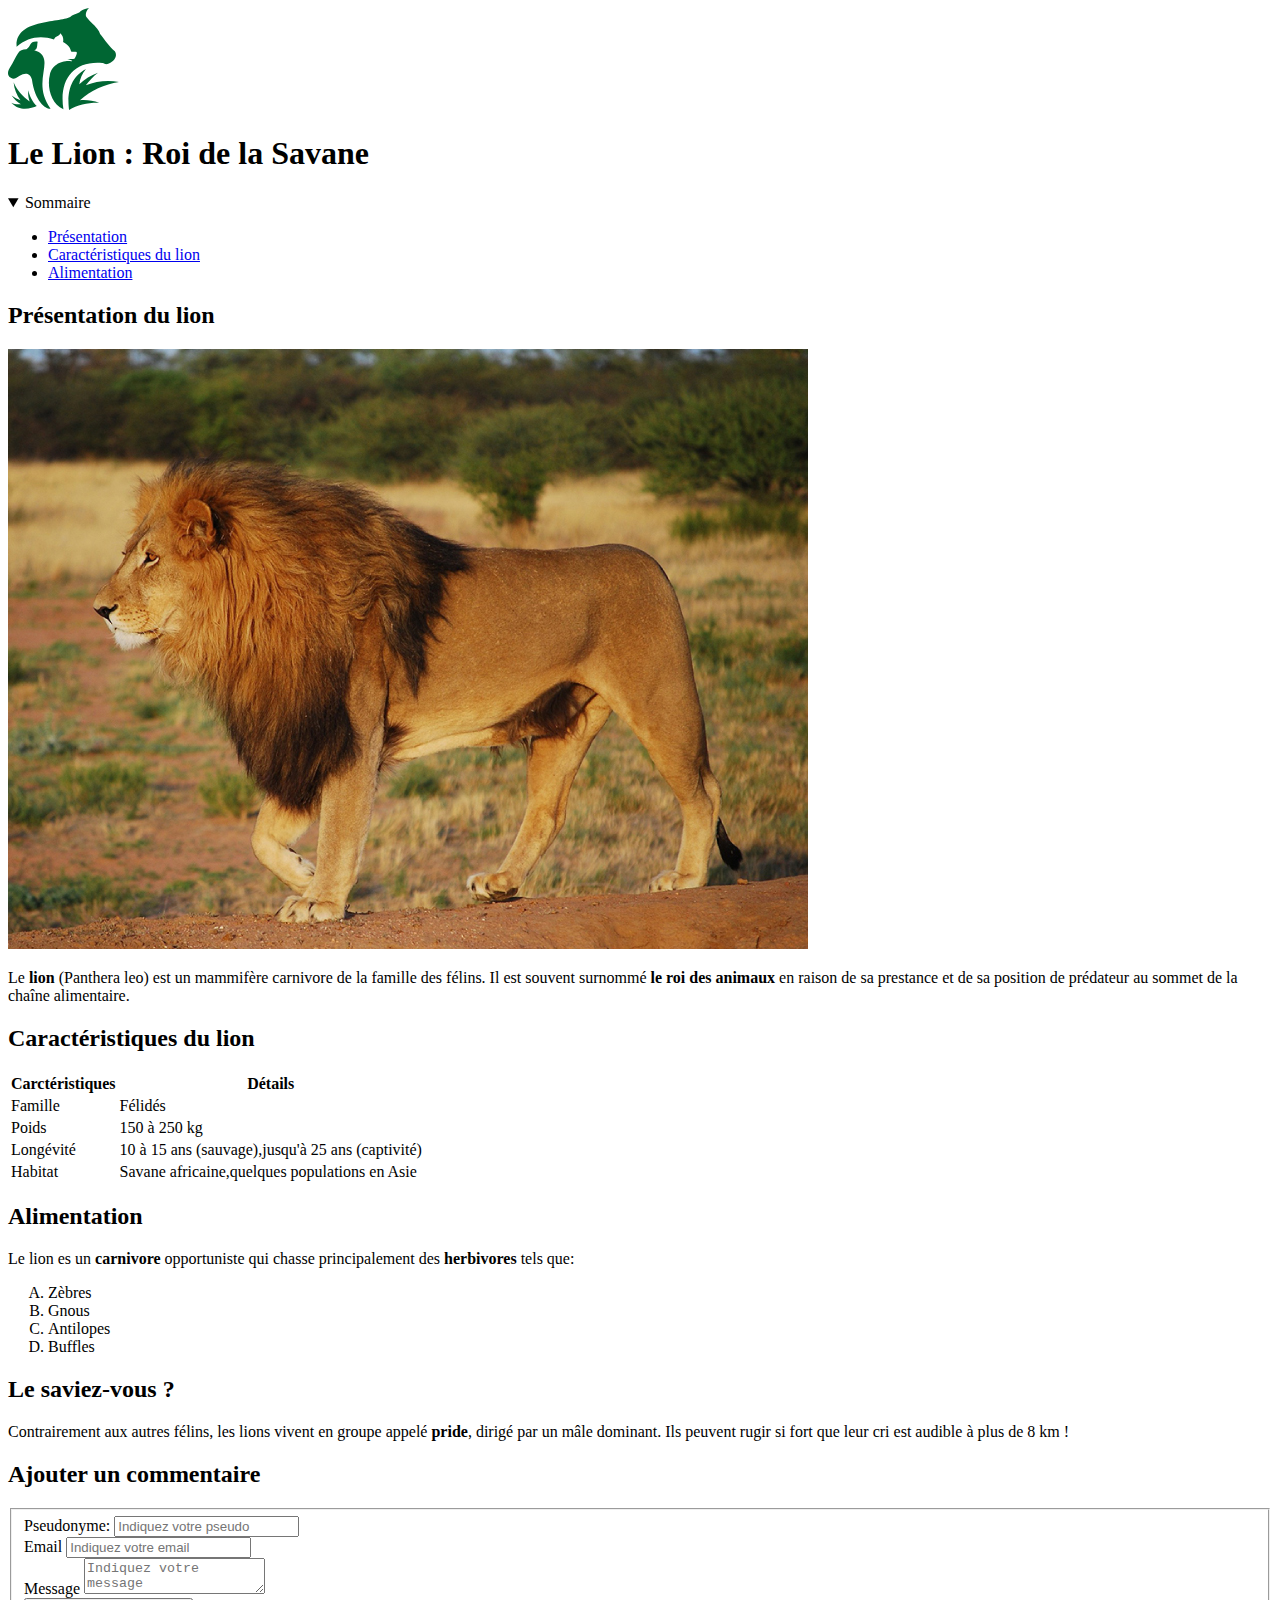
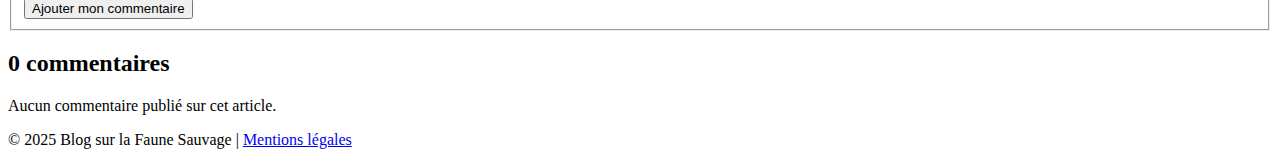
<file: index.html>
<!DOCTYPE html>
<html lang="fr">

<head>
    <meta charset="UTF-8">
    <meta name="viewport" content="width=device-width, initial-scale=1.0">
    <meta name="description" content="Vive le roi lion, gloire à Simba.">
    <meta name="author" content="Mr Lapin">
    <title>le lion</title>
    <link href="https://www.afecdax.ovh/ressources/dev/html/exercices/htmlstarter.css" rel="stylesheet" />
</head>

<body>
    <section>
        <div class="">
            <img src="images/logo (1).svg" alt="logo avec des têtes d'animaux, vache, cochon, brebis">
        </div>
        <div class="">
            <h1>Le Lion : Roi de la Savane</h1>
        </div>
    </section>
    <section>
        <nav>
            <div class="">
                <details open="true">
                    <summary>Sommaire</summary>
                    <ul>
                        <li><a href="#Présentation-du-lion">Présentation</a></li>
                        <li><a href="#Caractéristiques-du-lion">Caractéristiques du lion</a></li>
                        <li><a href="#Alimentation">Alimentation</a></li>
                    </ul>
                </details>
            </div>
        </nav>
    </section>
    <section>
        <div class="">
            <h2 id="Présentation-du-lion">Présentation du lion</h2>
            <picture>
                <source srcset="images/lion_mobile.jpg" media="(max-width: 600px)">
                <img src="images/lion_desktop.jpg" alt="un lion">
            </picture>
        </div>
        <div class="">
            <p>Le<strong> lion </strong>(Panthera leo) est un mammifère carnivore de la famille des félins. Il est
                souvent surnommé <strong>le roi des animaux </strong>en raison de sa prestance et de sa position de
                prédateur au sommet de la chaîne alimentaire.
            </p>
        </div>
    </section>
    <section>
        <div class="">
            <h2 id="Caractéristiques-du-lion">Caractéristiques du lion</h2>

        </div>
    </section>
    <section>
        <div class="">
            <table>
                <tr>
                    <th>Carctéristiques</th>
                    <th>Détails</th>
                </tr>
                <tr>
                    <td>Famille</td>
                    <td>Félidés</td>
                </tr>
                <tr>
                    <td>Poids</td>
                    <td>150 à 250 kg</td>
                </tr>
                <tr>
                    <td>Longévité</td>
                    <td>10 à 15 ans (sauvage),jusqu'à 25 ans (captivité)</td>
                </tr>
                <tr>
                    <td>Habitat</td>
                    <td>Savane africaine,quelques populations en Asie</td>
                </tr>
            </table>
        </div>
    </section>
    <section>
        <div class="">
            <h2 id="Alimentation">Alimentation</h2>
            <p>Le lion es un <strong>carnivore</strong> opportuniste qui chasse principalement des
                <strong>herbivores</strong> tels que:</p>
            <ol type="A">
                <li>Zèbres</li>
                <li>Gnous</li>
                <li>Antilopes</li>
                <li>Buffles</li>
            </ol>
        </div>
    </section>
    <section>
        <div class="">
            <h2>Le saviez-vous ?</h2>
            <p>Contrairement aux autres félins, les lions vivent en groupe appelé<strong> pride</strong>, dirigé par un
                mâle dominant. Ils peuvent rugir si fort que leur cri est audible à plus de 8 km !</p>
        </div>
    </section>
    <section>
        <div class>
            <h2>Ajouter un commentaire</h2>
        </div>
        <div class="">
            <fieldset>
                <form action="traitement.php" method="post" enctype="multipart/form-data">
                    <div class="">
                        <label for="indiquez votre pseudo">Pseudonyme:</label>
                        <input type="text" placeholder="Indiquez votre pseudo" name="indiquez votre pseudo">
                    </div>
                    <div class="">
                        <label for="Email">Email</label>
                        <input type="email" placeholder="Indiquez votre email" name="indiquez votre email">
                    </div>
                    <div class="">
                        <label for="message">Message</label>
                        <textarea placeholder="Indiquez votre message" name="message" id=""></textarea>
                    </div>
                    <div class="">
                        <input type="hidden" value="civilité">
                    </div>
                    <div class="">
                        <button>Ajouter mon commentaire</button>
                    </div>
                </form>
            </fieldset>
        </div>
    </section>
    <section>
        <div class="">
            <h2>0 commentaires</h2>
            <p>Aucun commentaire publié sur cet article.</p>
        </div>
    </section>
    <section>
        <div class="">
            <footer>
                <p>© 2025 Blog sur la Faune Sauvage | <a href="Mentions légales">Mentions légales</a></p>
            </footer>
        </div>
    </section>

</body>

</html>
</file>
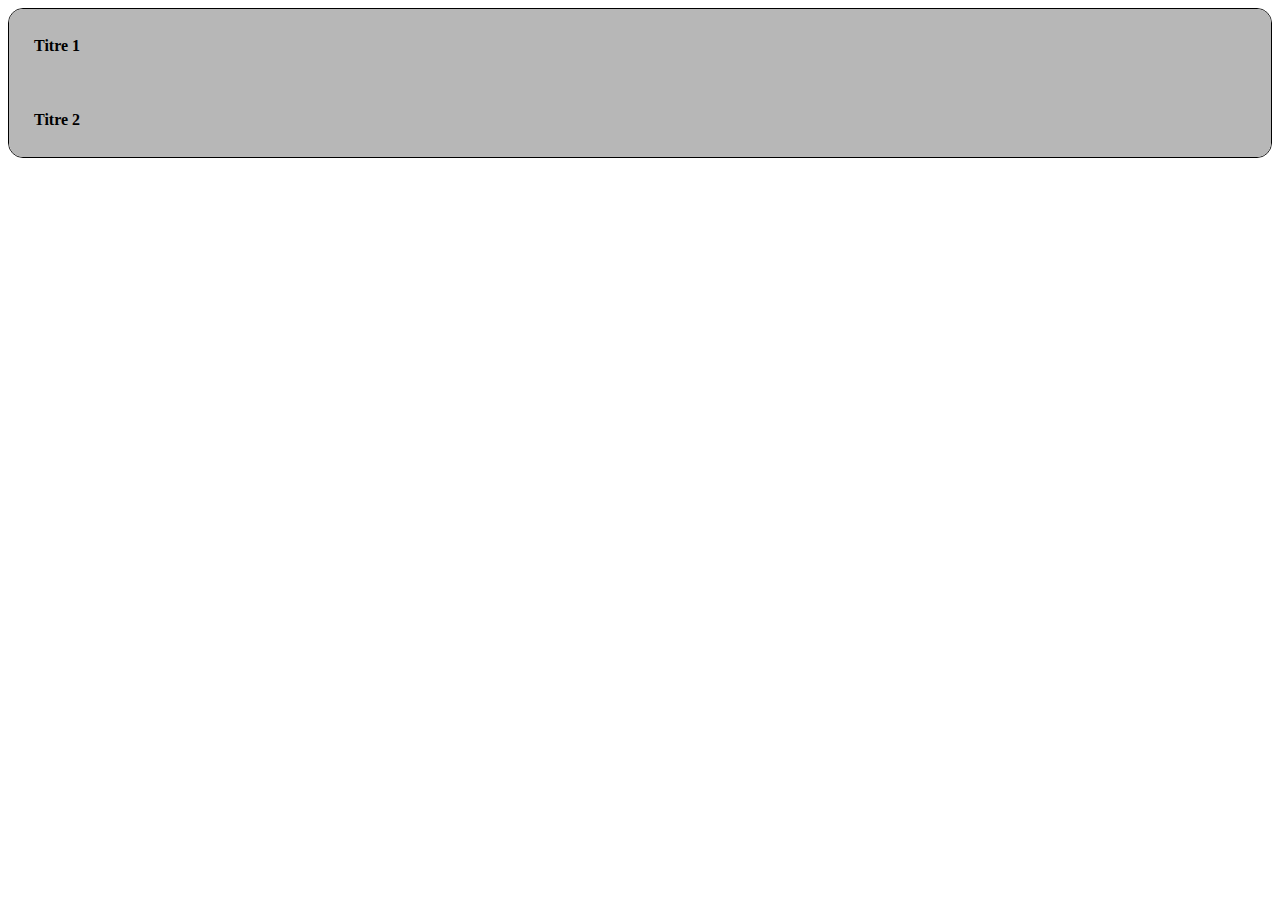
<file: accordeon.html>
<!DOCTYPE html>
<html lang="en">
<head>
    <meta charset="UTF-8">
    <meta name="viewport" content="width=device-width, initial-scale=1.0">
    <link rel="stylesheet" href="accordeon.css">
    <title>ACCORDEON</title>
</head>
<body>
    <div class="accordion">
  <div class="accordion__bloc">
    <div class="accordion__title">
      Titre 1
      <span class="caret"><svg class="caret-down">&darr;</svg></span>
    </div>
    <div class="accordion__answer-bloc">
      <div class="accordion__answer">Contenu 1</div>
    </div>
  </div>

  <div class="accordion__bloc">
    <div class="accordion__title">
      Titre 2
      <span class="caret"><svg class="caret-down">&darr;</svg></span>
    </div>
    <div class="accordion__answer-bloc">
      <div class="accordion__answer">Contenu 2</div>
    </div>
  </div>
</div>

<script defer src="accordeon.js"></script>
</body>
</html>
</file>
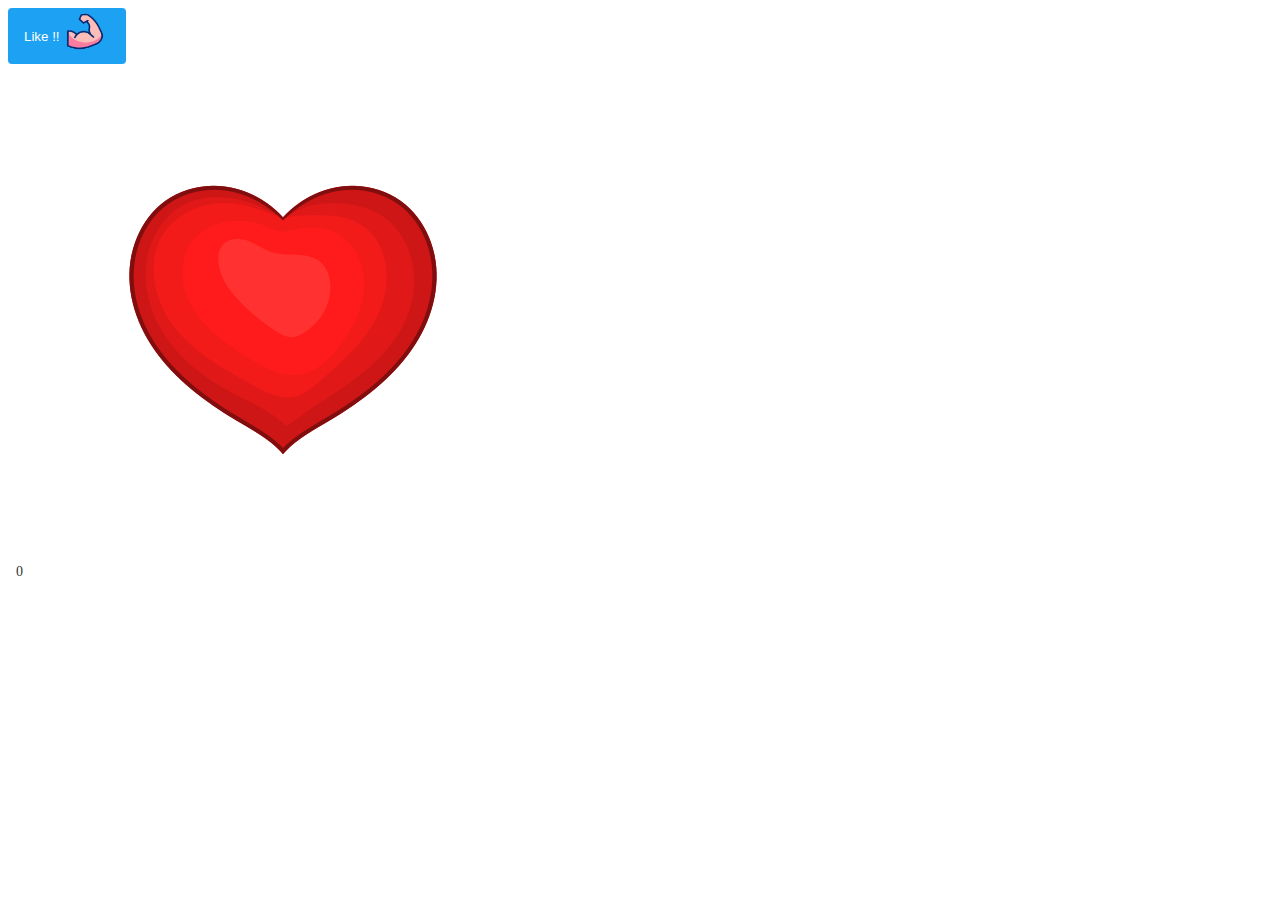
<file: cinema.html>
<!DOCTYPE html>
<html lang="en">
<head>
    <meta charset="UTF-8">
    <meta name="viewport" content="width=device-width, initial-scale=1.0">
    <link rel="stylesheet" href="style.css">
    <title>cinema</title>
</head>
<body>

 <button id= "likeButton" > Like !! <img src="muscle.gif" alt="muscle"> </button> 
<span id="likeCount">0 <img src="forme.png" alt="coeur"></span>
<div class="messageAjouter"></div>

<script defer src="cinema.js"></script>
</body>
</html>
</file>
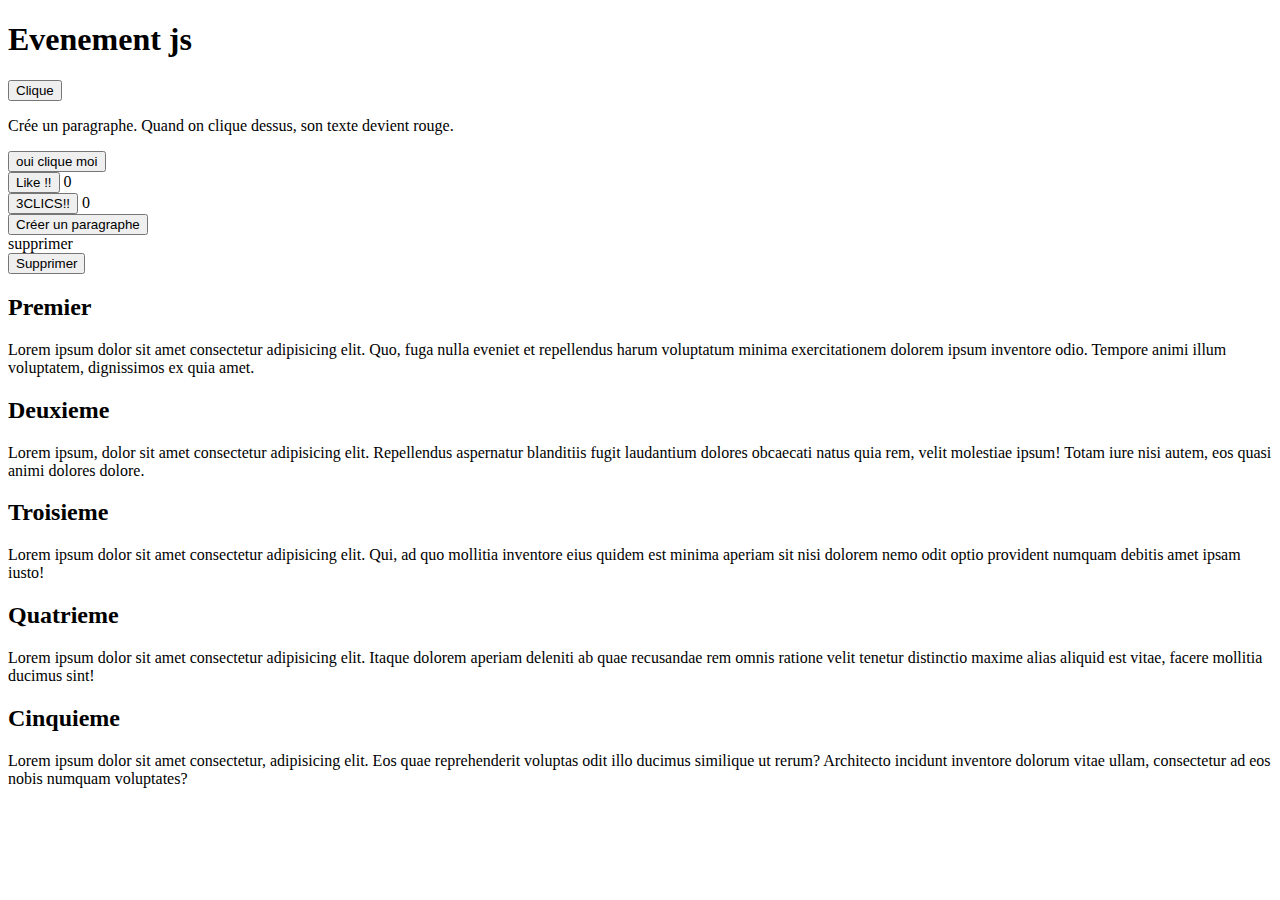
<file: evenement.html>
<!DOCTYPE html>
<html lang="fr">

<head>
    <meta charset="UTF-8">
    <meta name="viewport" content="width=device-width, initial-scale=1.0">
    <title>evenement js</title>
</head>

<body>
    <h1>Evenement js</h1>
    <!--     
    <button onclick="direBonjour()">Clique-moi</button>

    <button id="btnEvent">Clique-moi autrement</button>

    <button id="btnEventObject">Clique pour voir l'objet Event</button>

    <div id="zoneMultiEvent" style="width: 150px; height: 150px; background-color: lightblue;"></div> -->
 
    <!-- exercice 1 -->
    <button onclick="Bravo()">Clique</button>

    <!-- exercice 2 -->
    <div id="couleur">
        <p>Crée un paragraphe. Quand on clique dessus, son texte devient rouge.</p>
    </div>
    <!-- exercice 3  -->
    <button id="grand"> oui clique moi</button>
    <!-- exercice 4 -->
    <div>
        <button id="likeButton"> Like !!</button>
        <span id="likeCount">0</span>
    </div>
    <!-- exercice 5 -->
    <div>
        <button id="Button"> 3CLICS!!</button>
        <span id="Count">0</span>
    </div>
    <!-- exerecice 6 -->

 <button onclick="Paragraphe()">Créer un paragraphe</button>
    <div id="nouveauParagraphe"></div>

    <!-- exrecice 7 -->

       <div id="Supprime">supprimer</div>
    <button onclick="supprimerElement()">Supprimer</button>

    <!-- exercice 8 -->
<section>
    <h2>Premier</h2>
    <p>Lorem ipsum dolor sit amet consectetur adipisicing elit. Quo, fuga nulla eveniet et repellendus harum voluptatum minima exercitationem dolorem ipsum inventore odio. Tempore animi illum voluptatem, dignissimos ex quia amet.</p>
    <h2>Deuxieme</h2>
    <p>Lorem ipsum, dolor sit amet consectetur adipisicing elit. Repellendus aspernatur blanditiis fugit laudantium dolores obcaecati natus quia rem, velit molestiae ipsum! Totam iure nisi autem, eos quasi animi dolores dolore.</p>
    <h2>Troisieme</h2>
    <p>Lorem ipsum dolor sit amet consectetur adipisicing elit. Qui, ad quo mollitia inventore eius quidem est minima aperiam sit nisi dolorem nemo odit optio provident numquam debitis amet ipsam iusto!</p>
    <h2>Quatrieme</h2>
    <p>Lorem ipsum dolor sit amet consectetur adipisicing elit. Itaque dolorem aperiam deleniti ab quae recusandae rem omnis ratione velit tenetur distinctio maxime alias aliquid est vitae, facere mollitia ducimus sint!</p>
    <h2>Cinquieme</h2>
    <p>Lorem ipsum dolor sit amet consectetur, adipisicing elit. Eos quae reprehenderit voluptas odit illo ducimus similique ut rerum? Architecto incidunt inventore dolorum vitae ullam, consectetur ad eos nobis numquam voluptates?</p>
    
</section>



    <script defer src="evenement.js"></script>
</body>

</html>
</file>
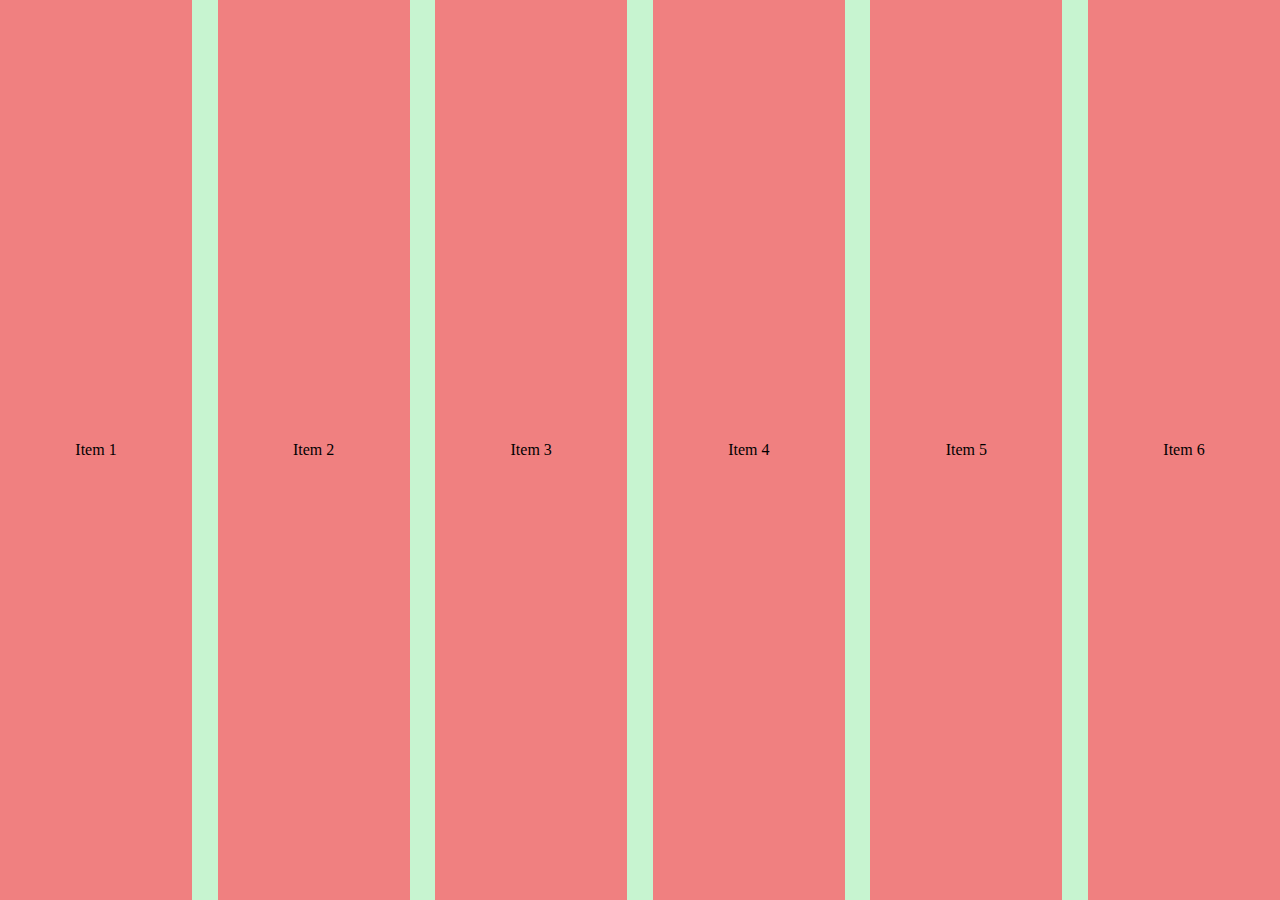
<file: exercice1.html>
<!DOCTYPE html>
<html lang="fr">
	<head>
		<meta charset="utf-8" />
		<meta name="viewport" content="width=device-width, initial-scale=1" />
	</head>
	<style>
		/* Doc */
		* {
			box-sizing: border-box;
		}
		html,
		body {
			margin: 0;
			padding: 0;
		}
		.container {
            
			height: 100vh;
			counter-reset: grid-counter;
			background: #c7f4d0;
		}

		.item:before {
			content: "Item " counter(grid-counter);
		}

		/* Résultats */
		.grid {
            display: grid;
            gap: 2%;
            grid-template-columns: 1fr 1fr 1fr 1fr 1fr 1fr;
            grid-row: auto;
			height: 100vh;
			/** Votre personnalisation ici **/
		}

		.item {
            align-content: center;
            text-align: center;
			background-color: #f08080;
			counter-increment: grid-counter;
		}
	</style>
	<body>
		<div class="container">
			<div class="grid">
				<div class="item"></div>
				<div class="item"></div>
				<div class="item"></div>
				<div class="item"></div>
				<div class="item"></div>
				<div class="item"></div>
			</div>
		</div>
	</body>
</html>
</file>
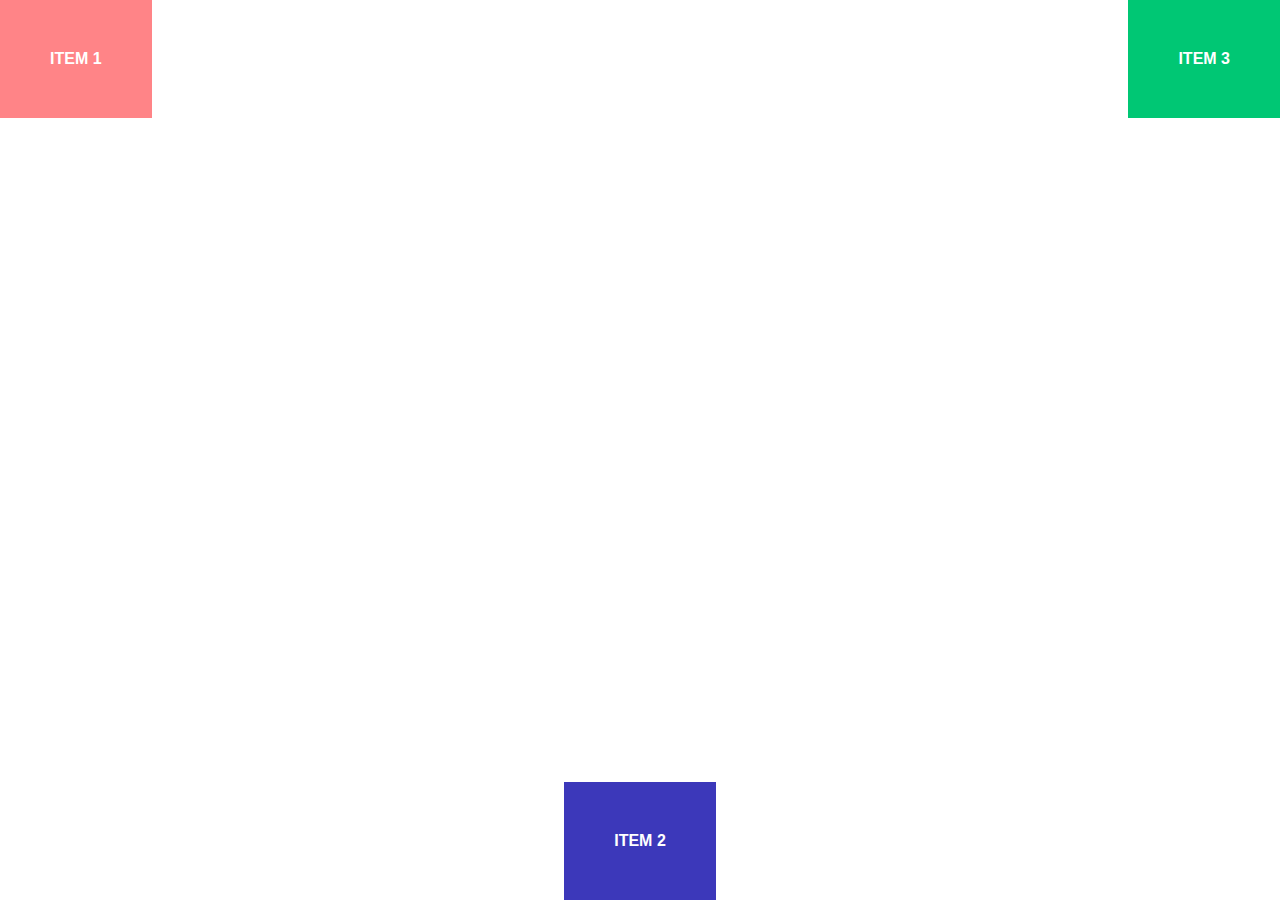
<file: exercice2.html>
<!DOCTYPE html>
<html lang="fr">
	<head>
		<meta charset="utf-8" />
		<meta name="viewport" content="width=device-width, initial-scale=1" />
	</head>
	<style>
		* {
			box-sizing: border-box;
		}
		html,
		body {
			margin: 0;
			padding: 0;
			font-family: Arial;
		}

		.container {
            display: flex;
			height: 100vh;
			counter-reset: grid-counter;
		}
        .flex {
            width: 100%;
            display: flex;
            flex-direction: row;
            justify-content: space-between;}
		
            .item:before {
			content: "Item " counter(grid-counter);
		}

		.item {
			background-color: #f08080;
			counter-increment: grid-counter;
			padding: 50px;
			color: #fff;
			text-transform: uppercase;
			font-weight: bold;
		}

		.item:first-of-type {
            align-self: self-start;
			background: #ff8487;
		}

		.item:nth-child(2) {
            align-self:flex-end;
            background: #3c38ba;
		}

		.item:nth-child(3) {
            align-self: self-start;
			background: #00c774;
		}
	</style>
	<body>
		<div class="container">
			<div class="flex">
				<div class="item"></div>
				<div class="item"></div>
				<div class="item"></div>
			</div>
		</div>
	</body>
</html>
</file>
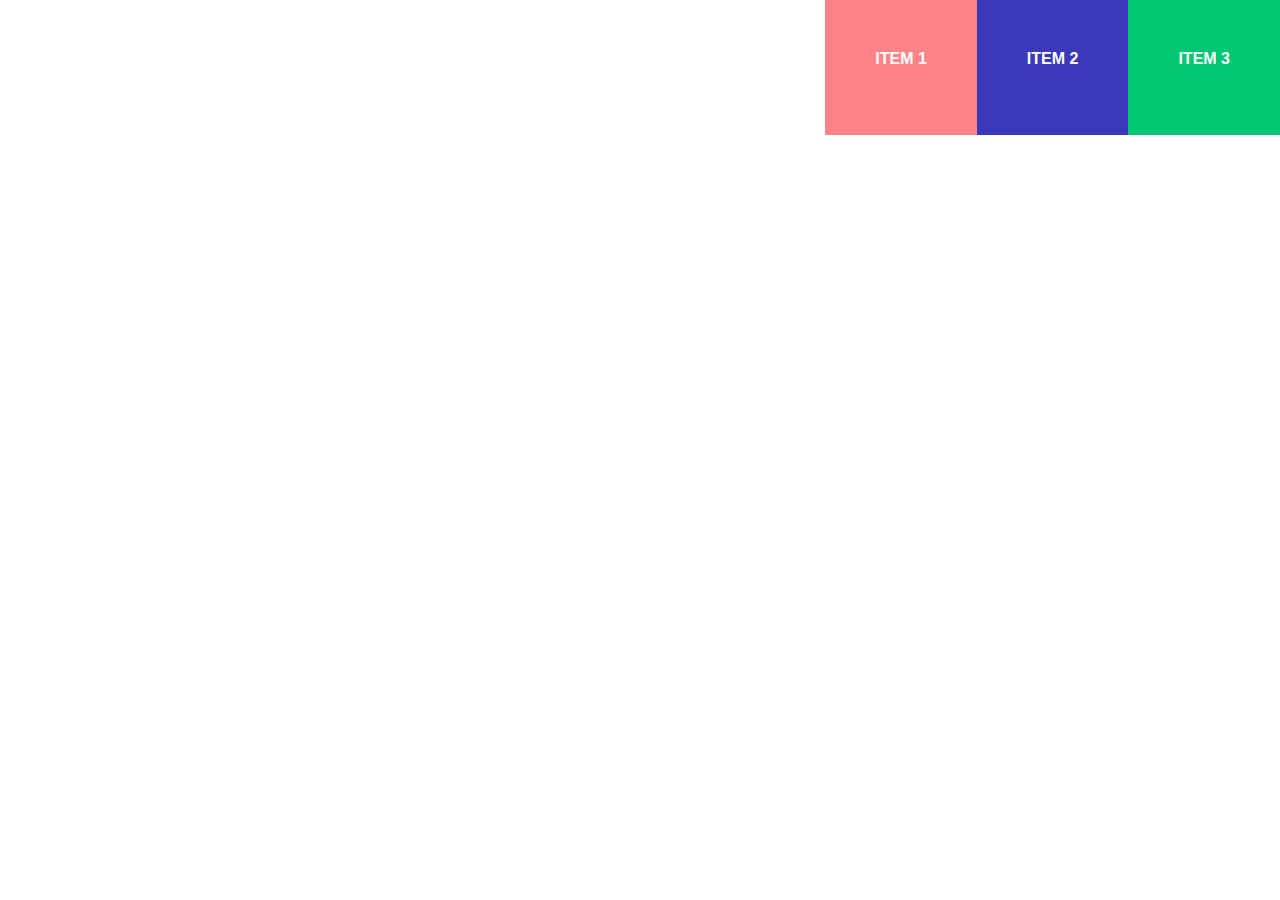
<file: exercice3.html>
<!DOCTYPE html>
<html lang="fr">
	<head>
		<meta charset="utf-8" />
		<meta name="viewport" content="width=device-width, initial-scale=1" />
	</head>
	<style>
		/* Doc */
		* {
			box-sizing: border-box;
		}
		html,
		body {
			margin: 0;
			padding: 0;
			font-family: Arial;
		}

		.container {
            height: 100vh;
			counter-reset: grid-counter;
		}

		.item:before {
			content: "Item " counter(grid-counter);
		}

		/* Résultats */
		.flex {
            display: flex;
            flex-direction: row;
            justify-content: flex-end;
			height: 15%;
			/** Votre personnalisation ici **/

		}

		.item {
            flex-direction: row-reverse;
            text-align: end;
			background-color: #f08080;
			counter-increment: grid-counter;
			padding: 50px;
			color: #fff;
			text-transform: uppercase;
			font-weight: bold;
		}

		.item:first-of-type {
			background: #ff8487;
		}

		.item:nth-child(2) {
			background: #3c38ba;
		}

		.item:nth-child(3) {
			background: #00c774;
		}
	</style>
	<body>
		<div class="container">
			<div class="flex">
				<div class="item"></div>
				<div class="item"></div>
				<div class="item"></div>
			</div>
		</div>
	</body>
</html>
</file>
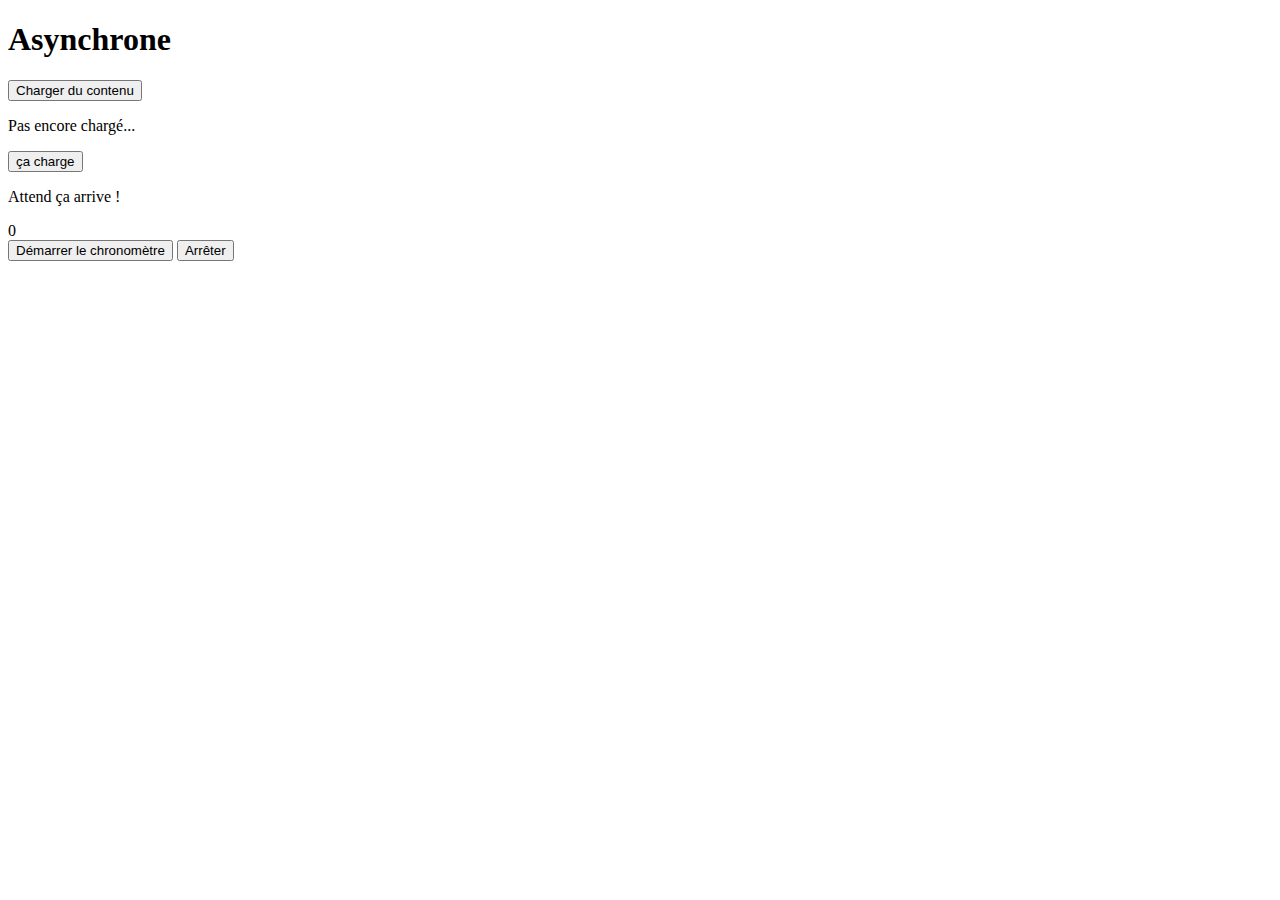
<file: asynchrone/asynchrone.html>
<!DOCTYPE html>
<html lang="en">
<head>
    <meta charset="UTF-8">
    <meta name="viewport" content="width=device-width, initial-scale=1.0">
    <title>Asynchrone</title>
</head>
<body>
    <h1>Asynchrone</h1>

<button id="btnCharger">Charger du contenu</button>
<p id="contenu">Pas encore chargé...</p>


<!-- défi 3  -->
<button id="Charger">ça charge</button>
<p id="container">Attend ça arrive ! </p>


<!-- défi 4 -->
<div id="compteur">0</div>
<button id="demarrer">Démarrer le chronomètre</button>
<button id="arreter">Arrêter</button>

    <script defer src="asynchrone.js"></script>
</body>
</html>
</file>
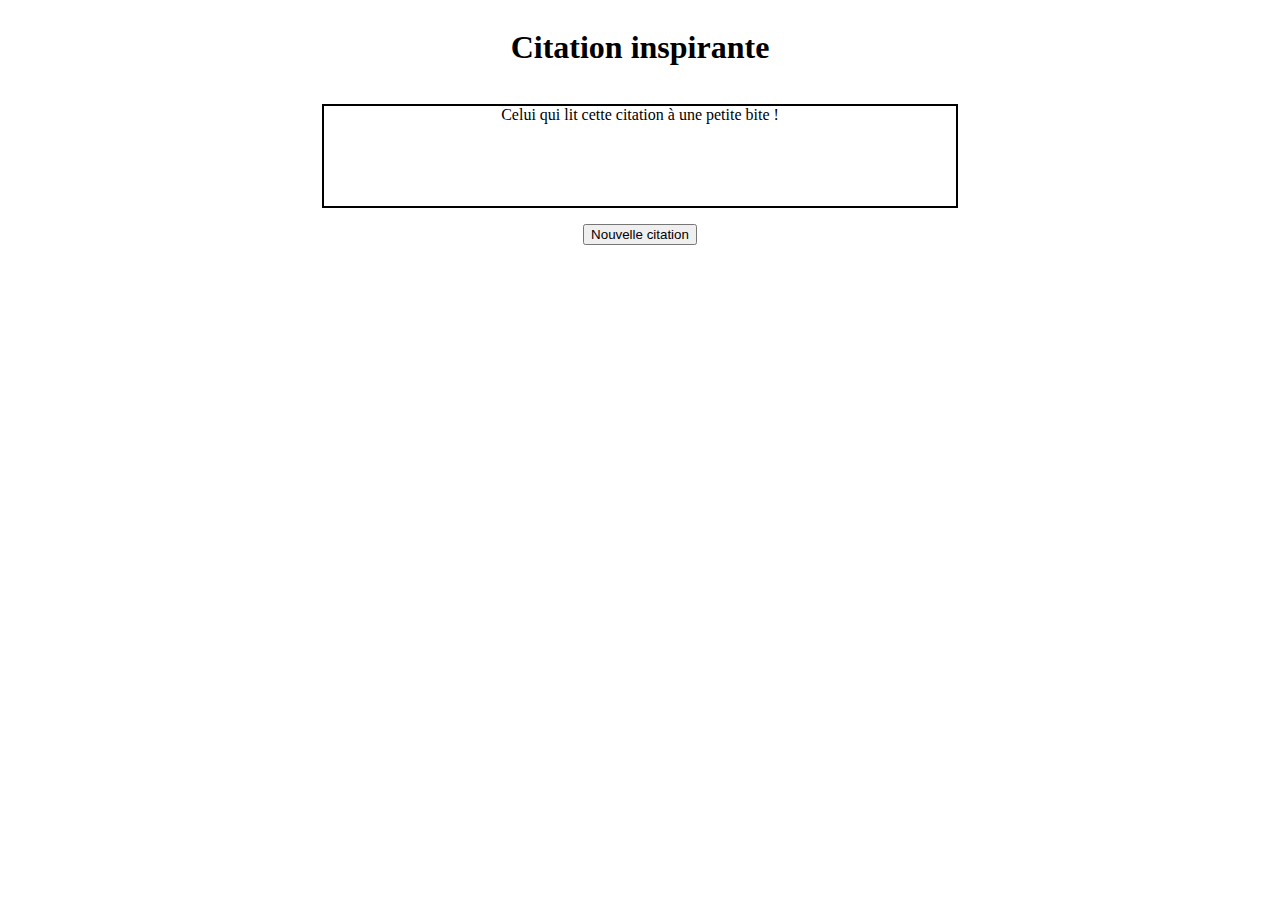
<file: citation/citation.html>
<!DOCTYPE html>
<html lang="fr">
<head>
    <meta charset="UTF-8">
    <meta name="viewport" content="width=device-width, initial-scale=1.0">
    <link rel="stylesheet" href="citation.css">
    <title>Citation</title>
</head>
<body>
    <h1>Citation inspirante</h1>
    <blockquote id="Citation"></blockquote>

    <button id="btnNouvelleCitation">Nouvelle citation</button>
    <script defer src="citation.js"></script>
</body>
</html>
</file>
<file: accordeon.css>
.accordion {
            border: 1px solid #000000;
            border-radius: 15px;
            overflow: hidden;
            
        }

        .accordion__title {
            display: flex;
            justify-content: space-between;
            align-items: center;
            padding:25px;
            background-color: #b7b7b7;
            cursor: pointer;
            font-weight: bold;
        }

        .caret-down {
            width: 20px;
            height: 20px;
            transition: transform 0.3s ease;
        }

        .accordion__answer-bloc {
            overflow: hidden;
            height: 0;
            transition: height 0.3s ease;
        }

        .accordion__answer {
            padding: 25px;
        }

        .accordion__bloc.active .caret-down {
            transform: rotate(180deg);
        }
</file>
<file: style.css>
#likeButton {
  background-color: #1da1f2;
  border: none;
  color: #fff;
  padding: 8px 16px;
  border-radius: 4px;
  cursor: pointer;
  transition: background-color 0.3s ease;
  display: flex;
 align-items: center;

  
}
#likeButton img {
    height: 50px;
    margin-top: -10px;
 
}

#likeButton:hover {
  background-color: #0c88c4;

}

#likeCount {
  margin-left: 8px;
  font-size: 14px;
  color: #333;
}
</file>
<file: citation/citation.css>
body {
    display: flex;
    flex-direction: column;
    align-items: center;
  
}


#Citation{
    border: solid 2px;
    height: 100px;
    width: 50%;
    text-align: center;
    align-items: center;
}
</file>
